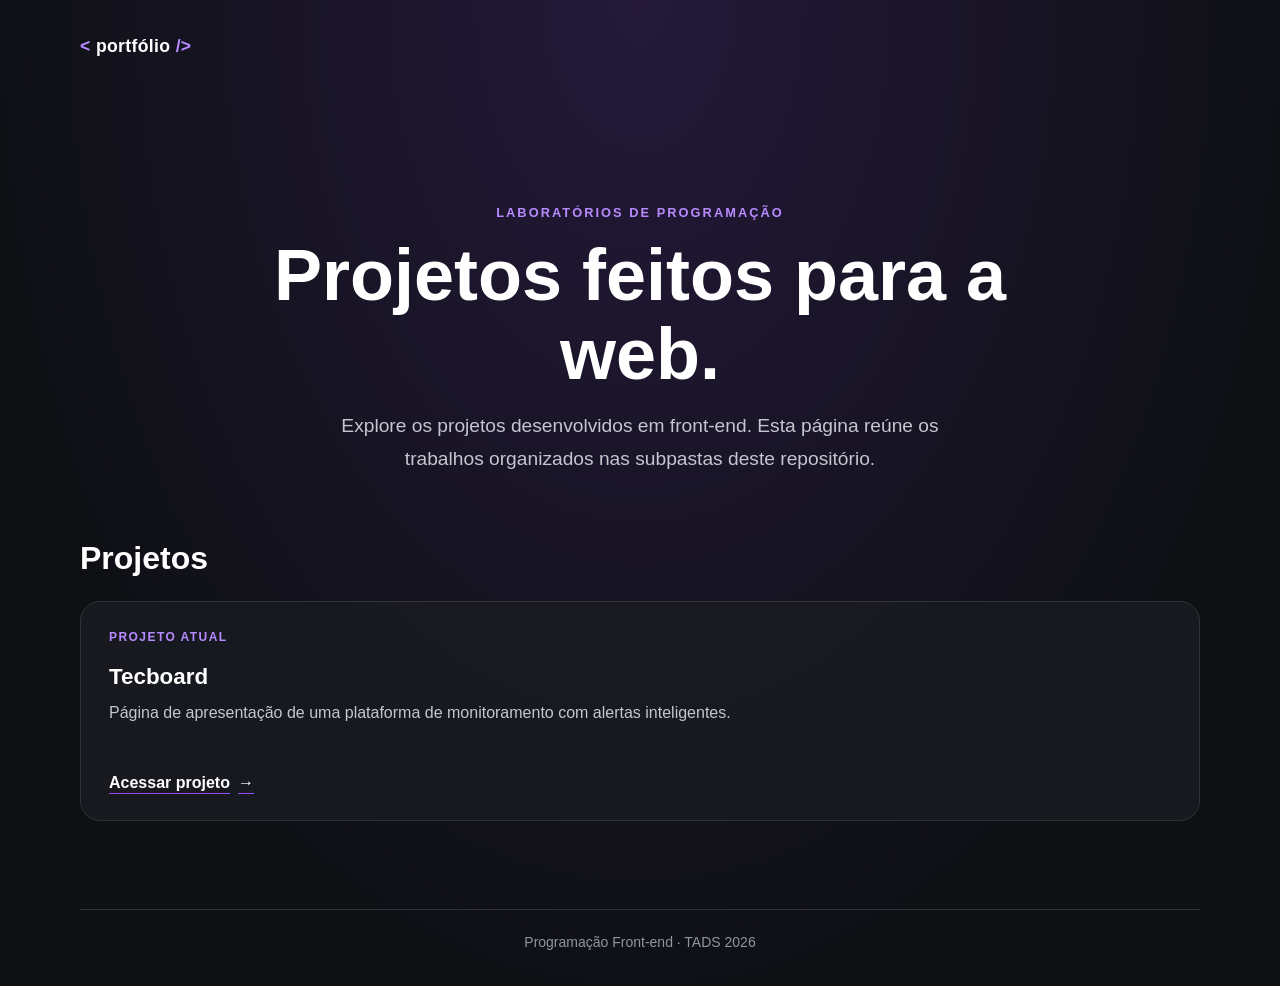
<file: index.html>
<!doctype html>
<html lang="pt-BR">
  <head>
    <meta charset="UTF-8" />
    <meta name="viewport" content="width=device-width, initial-scale=1.0" />
    <meta
      name="description"
      content="Portfólio de projetos de desenvolvimento front-end."
    />
    <title>Portfólio | Projetos Front-end</title>
    <link rel="stylesheet" href="CSS/style.css" />
  </head>
  <body>
    <header class="site-header">
      <a class="brand" href="./" aria-label="Início do portfólio">
        <span>&lt;</span> portfólio <span>/&gt;</span>
      </a>
    </header>

    <main>
      <section class="intro" aria-labelledby="page-title">
        <p class="eyebrow">Laboratórios de programação</p>
        <h1 id="page-title">Projetos feitos para a web.</h1>
        <p class="intro-copy">
          Explore os projetos desenvolvidos em front-end. Esta página reúne os
          trabalhos organizados nas subpastas deste repositório.
        </p>
      </section>

      <section class="projects" aria-labelledby="projects-title">
        <h2 class="projects-heading" id="projects-title">Projetos</h2>
        <ul class="project-list">
          <li class="project-card">
            <span class="project-label">Projeto atual</span>
            <h3>Tecboard</h3>
            <p>
              Página de apresentação de uma plataforma de monitoramento com
              alertas inteligentes.
            </p>
            <a class="project-link" href="tecboard/index.html">
              Acessar projeto <span aria-hidden="true">&rarr;</span>
            </a>
          </li>
          <!-- Para cada novo projeto, adicione outro <li> com um link para
               sua página, por exemplo: href="nome-da-pasta/index.html". -->
        </ul>
      </section>
    </main>

    <footer class="site-footer">
      <p>Programação Front-end · TADS 2026</p>
    </footer>
  </body>
</html>
</file>
<file: CSS/style.css>
* {
    box-sizing: border-box;
    margin: 0;
    padding: 0;
}

:root {
    color-scheme: dark;
    font-family: Arial, Helvetica, sans-serif;
    background: #0E1014;
    color: #FFF;
}

body {
    min-width: 320px;
    min-height: 100vh;
    background:
        radial-gradient(ellipse at 50% 0, rgb(151 71 255 / 16%), transparent 42rem),
        #0E1014;
}

.site-header,
main,
.site-footer {
    width: min(100% - 48px, 1120px);
    margin-inline: auto;
}

.site-header {
    padding-block: 36px;
}

.brand {
    color: #FFF;
    font-size: 1.1rem;
    font-weight: 700;
    letter-spacing: 0.02em;
    text-decoration: none;
}

.brand span,
.eyebrow {
    color: #B88AFF;
}

.intro {
    padding-block: clamp(56px, 10vw, 112px) 64px;
    text-align: center;
}

.eyebrow {
    font-size: 0.8rem;
    font-weight: 700;
    letter-spacing: 0.16em;
    text-transform: uppercase;
}

h1,
h2 {
    font-family: "Poppins", Arial, sans-serif;
}

h1 {
    max-width: 760px;
    margin: 16px auto;
    font-size: clamp(2.5rem, 7vw, 4.5rem);
    line-height: 1.1;
}

.intro-copy {
    max-width: 620px;
    margin: 0 auto;
    color: #C4C7D0;
    font-size: clamp(1rem, 2.5vw, 1.2rem);
    line-height: 1.7;
}

.projects {
    padding-bottom: 88px;
}

.projects-heading {
    margin-bottom: 24px;
    font-size: clamp(1.5rem, 4vw, 2rem);
}

.project-list {
    display: grid;
    grid-template-columns: repeat(auto-fit, minmax(min(100%, 280px), 1fr));
    gap: 20px;
    list-style: none;
}

.project-card {
    display: flex;
    min-height: 220px;
    flex-direction: column;
    align-items: flex-start;
    padding: 28px;
    border: 1px solid #30313A;
    border-radius: 20px;
    background: rgb(25 27 34 / 88%);
    transition: border-color 180ms ease, transform 180ms ease;
}

.project-card:hover {
    transform: translateY(-4px);
    border-color: #9747FF;
}

.project-label {
    color: #B88AFF;
    font-size: 0.75rem;
    font-weight: 700;
    letter-spacing: 0.12em;
    text-transform: uppercase;
}

.project-card h3 {
    margin-top: 20px;
    font-size: 1.4rem;
}

.project-card p {
    margin-top: 10px;
    color: #C4C7D0;
    line-height: 1.6;
}

.project-link {
    display: inline-flex;
    align-items: center;
    gap: 8px;
    margin-top: auto;
    padding-top: 24px;
    color: #FFF;
    font-weight: 700;
    text-decoration-color: #9747FF;
    text-underline-offset: 5px;
}

.project-link:hover {
    color: #CDAEFF;
}

a:focus-visible {
    outline: 3px solid #CDAEFF;
    outline-offset: 4px;
}

.site-footer {
    padding-block: 24px 36px;
    border-top: 1px solid #30313A;
    color: #9295A0;
    font-size: 0.875rem;
    text-align: center;
}

@media (max-width: 480px) {
    .site-header,
    main,
    .site-footer {
        width: min(100% - 32px, 1120px);
    }

    .project-card {
        min-height: 200px;
        padding: 24px;
    }
}

@media (prefers-reduced-motion: reduce) {
    *,
    *::before,
    *::after {
        scroll-behavior: auto !important;
        transition-duration: 0.01ms !important;
    }
}
</file>
